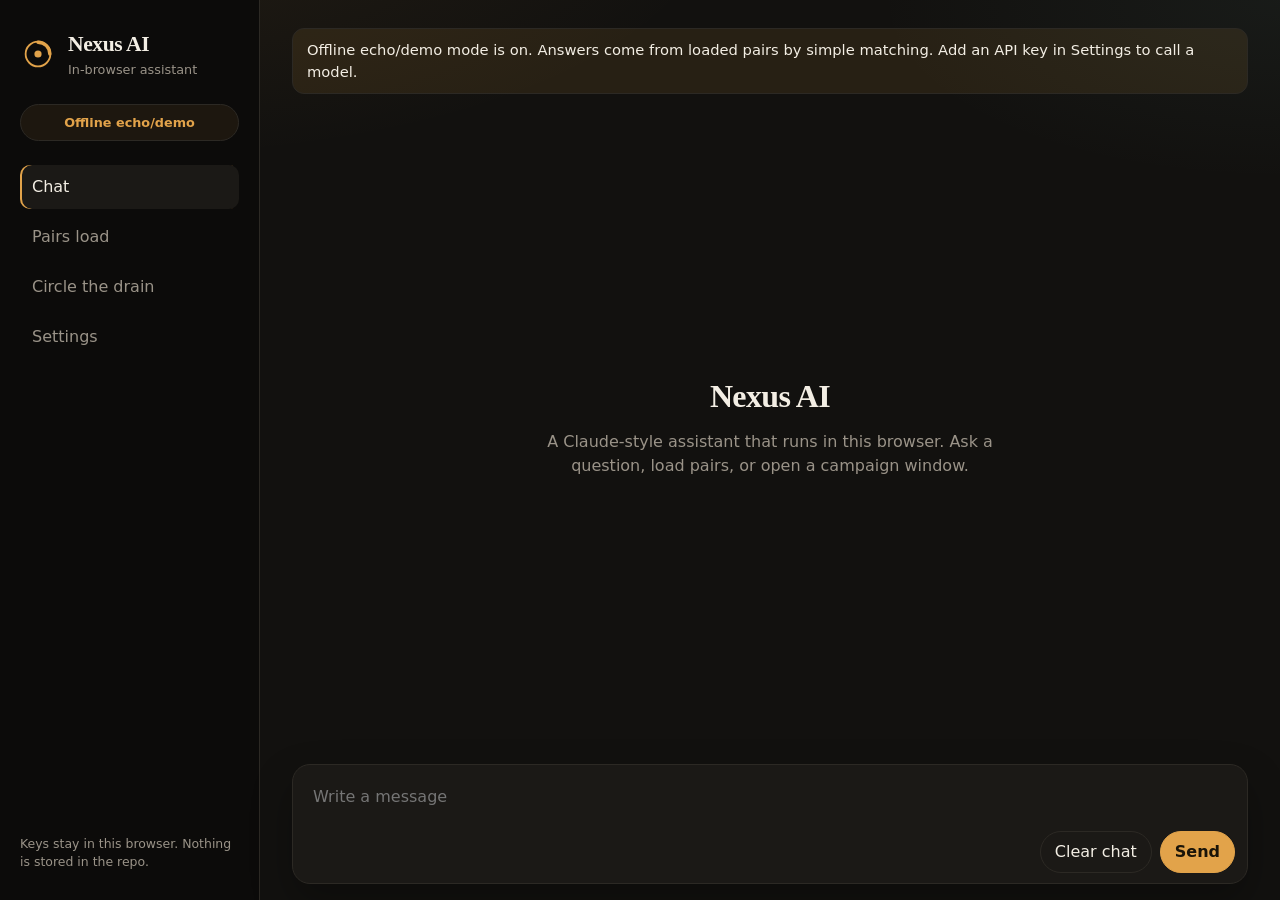
<file: index.html>
<!DOCTYPE html>
<html lang="en">
<head>
  <meta charset="utf-8">
  <meta name="viewport" content="width=device-width, initial-scale=1">
  <meta name="description" content="Nexus AI is a Claude-style assistant that runs in the browser.">
  <title>Nexus AI</title>
  <link rel="stylesheet" href="css/style.css">
  <link rel="icon" href="data:image/svg+xml,%3Csvg xmlns='http://www.w3.org/2000/svg' viewBox='0 0 32 32'%3E%3Crect width='32' height='32' rx='8' fill='%2312110f'/%3E%3Ccircle cx='16' cy='16' r='9' fill='none' stroke='%23e2a34a' stroke-width='2'/%3E%3Ccircle cx='16' cy='16' r='3' fill='%23e2a34a'/%3E%3C/svg%3E">
</head>
<body>
  <button type="button" id="menu-toggle" class="menu-toggle" aria-label="Open menu">Menu</button>
  <div class="shell">
    <aside class="sidebar" id="sidebar">
      <div class="brand">
        <svg class="logo" viewBox="0 0 32 32" aria-hidden="true">
          <circle cx="16" cy="16" r="11" fill="none" stroke="currentColor" stroke-width="1.6"></circle>
          <path d="M16 5.5 A10.5 10.5 0 0 1 26.5 16" fill="none" stroke="currentColor" stroke-width="3" stroke-linecap="round"></path>
          <circle cx="16" cy="16" r="3.2" fill="currentColor"></circle>
        </svg>
        <div>
          <h1>Nexus AI</h1>
          <p class="tag">In-browser assistant</p>
        </div>
      </div>
      <div id="mode-badge" class="mode-badge demo">Offline echo/demo</div>
      <nav class="nav" aria-label="Main">
        <button type="button" data-panel="chat">Chat</button>
        <button type="button" data-panel="pairs">Pairs load</button>
        <button type="button" data-panel="campaigns">Circle the drain</button>
        <button type="button" data-panel="settings">Settings</button>
      </nav>
      <p class="sidebar-foot">Keys stay in this browser. Nothing is stored in the repo.</p>
    </aside>

    <main class="main">
      <section id="panel-chat" class="panel chat-panel">
        <div id="chat-banner" class="banner demo" role="status"></div>
        <div id="messages" class="messages" aria-live="polite"></div>
        <form id="chat-form" class="composer-wrap">
          <label class="sr-only" for="composer">Message</label>
          <textarea id="composer" rows="1" placeholder="Write a message"></textarea>
          <div class="composer-actions">
            <button type="button" id="clear-chat-btn" class="btn subtle">Clear chat</button>
            <button type="submit" id="send-btn" class="btn primary">Send</button>
          </div>
        </form>
      </section>

      <section id="panel-pairs" class="panel" hidden>
        <header class="panel-head">
          <h2>Pairs load</h2>
          <p>Import matched prompt and answer pairs from JSON or CSV. They become few-shot context for a model, and they are the answers in offline demo mode.</p>
        </header>
        <div class="toolbar">
          <span id="pairs-status" class="status-chip">No pairs loaded</span>
          <button type="button" id="load-sample-btn" class="btn">Load sample</button>
          <label class="btn file-btn">
            Load file
            <input id="pairs-file" type="file" accept=".json,.csv,application/json,text/csv">
          </label>
          <button type="button" id="clear-pairs-btn" class="btn subtle">Clear pairs</button>
        </div>
        <div id="pairs-list" class="card-list"></div>
      </section>

      <section id="panel-campaigns" class="panel" hidden>
        <header class="panel-head">
          <h2>Circle the drain</h2>
          <p>Open campaign windows for users and developers, log signups, and watch the loop: developers build, users join, more developers follow.</p>
        </header>
        <div id="campaign-loop" class="loop" aria-label="Growth loop"></div>
        <div class="split">
          <form id="campaign-form" class="card form-card">
            <h3>New window</h3>
            <label>
              Name
              <input id="campaign-name" type="text" required maxlength="80" placeholder="Spring developer push">
            </label>
            <div class="row">
              <label>
                Start date
                <input id="campaign-start" type="date" required>
              </label>
              <label>
                End date
                <input id="campaign-end" type="date" required>
              </label>
            </div>
            <label>
              Audience
              <select id="campaign-audience">
                <option value="developers">Developers</option>
                <option value="users">Users</option>
              </select>
            </label>
            <button type="submit" class="btn primary">Create window</button>
          </form>
          <form id="signup-form" class="card form-card">
            <h3>Log a signup</h3>
            <label>
              Window
              <select id="signup-window" required></select>
            </label>
            <label>
              Name or note
              <input id="signup-note" type="text" maxlength="80" placeholder="Optional">
            </label>
            <button type="submit" class="btn primary">Add signup</button>
          </form>
        </div>
        <div class="toolbar">
          <button type="button" id="export-campaigns" class="btn">Export JSON</button>
          <button type="button" id="import-campaigns" class="btn">Import JSON</button>
          <input id="import-campaigns-file" type="file" accept=".json,application/json" hidden>
        </div>
        <div id="campaign-list" class="card-list"></div>
      </section>

      <section id="panel-settings" class="panel" hidden>
        <header class="panel-head">
          <h2>Settings</h2>
          <p>Paste your own API key if you want to call a model. The key is stored only in localStorage and is sent only to the provider URL you set. Leave it empty to stay in offline echo/demo mode.</p>
        </header>
        <div class="card form-card">
          <label>
            Provider
            <select id="provider">
              <option value="openai">OpenAI-compatible</option>
              <option value="anthropic">Anthropic-compatible</option>
            </select>
          </label>
          <label>
            Base URL
            <input id="base-url" type="url" placeholder="https://api.x.ai/v1" spellcheck="false">
          </label>
          <label>
            Model
            <input id="model" type="text" placeholder="grok-4" spellcheck="false">
          </label>
          <label>
            API key
            <span class="key-row">
              <input id="api-key" type="password" autocomplete="off" spellcheck="false" placeholder="Stored only in this browser">
              <button type="button" id="toggle-key" class="btn subtle">Show</button>
            </span>
          </label>
          <div class="toolbar">
            <button type="button" id="save-settings" class="btn primary">Save settings</button>
            <button type="button" id="clear-key" class="btn subtle">Clear key</button>
          </div>
          <p id="settings-status" class="form-status" role="status"></p>
          <p class="muted hint">Many providers block browser requests because of CORS. If a live call fails, the key may still be valid, and demo mode will keep working without a network call.</p>
        </div>
      </section>
    </main>
  </div>

  <script src="js/sample-pairs.js"></script>
  <script src="js/storage.js"></script>
  <script src="js/pairs.js"></script>
  <script src="js/campaigns.js"></script>
  <script src="js/api.js"></script>
  <script src="js/chat.js"></script>
  <script src="js/app.js"></script>
</body>
</html>
</file>
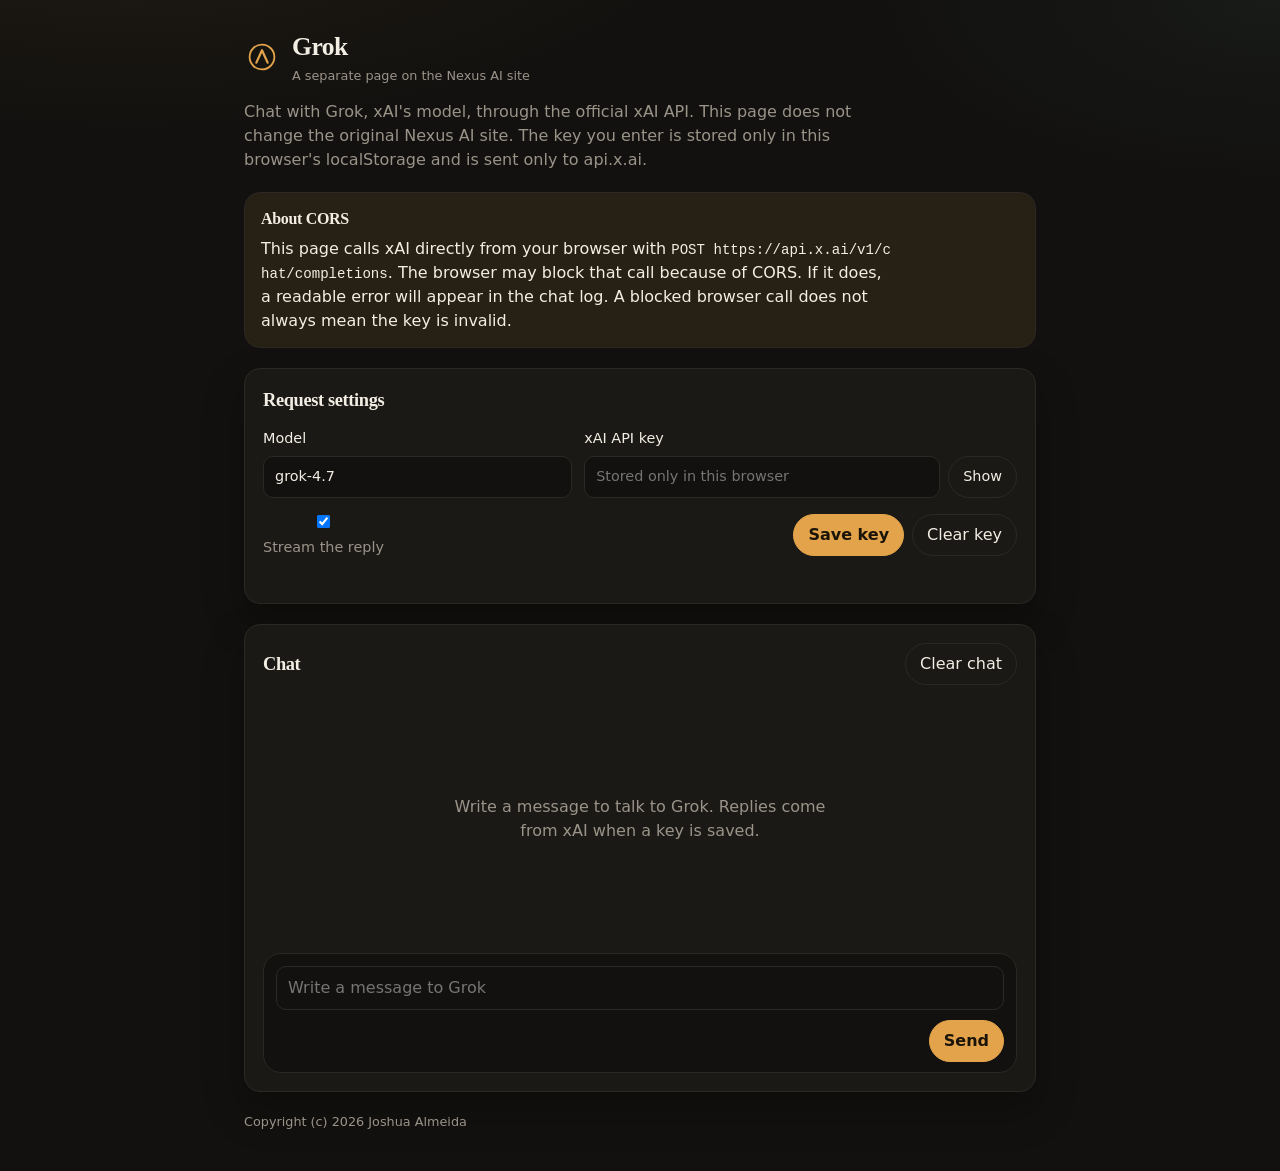
<file: grok.html>
<!DOCTYPE html>
<html lang="en">
<head>
  <meta charset="utf-8">
  <meta name="viewport" content="width=device-width, initial-scale=1">
  <meta name="description" content="A separate Nexus AI page for chatting with Grok, xAI's model. Your API key stays in this browser and is sent only to api.x.ai.">
  <title>Grok</title>
  <link rel="stylesheet" href="grok.css">
  <link rel="icon" href="data:image/svg+xml,%3Csvg xmlns='http://www.w3.org/2000/svg' viewBox='0 0 32 32'%3E%3Crect width='32' height='32' rx='8' fill='%2312110f'/%3E%3Ccircle cx='16' cy='16' r='9' fill='none' stroke='%23e2a34a' stroke-width='2'/%3E%3Cpath d='M11 20 L16 11 L21 20' fill='none' stroke='%23e2a34a' stroke-width='2' stroke-linecap='round' stroke-linejoin='round'/%3E%3C/svg%3E">
</head>
<body>
  <div class="page">
    <header class="top">
      <div class="brand">
        <svg class="logo" viewBox="0 0 32 32" aria-hidden="true">
          <circle cx="16" cy="16" r="11" fill="none" stroke="currentColor" stroke-width="1.6"></circle>
          <path d="M11 21 L16 10 L21 21" fill="none" stroke="currentColor" stroke-width="2" stroke-linecap="round" stroke-linejoin="round"></path>
        </svg>
        <div>
          <h1>Grok</h1>
          <p class="tag">A separate page on the Nexus AI site</p>
        </div>
      </div>
      <p class="intro">Chat with Grok, xAI's model, through the official xAI API. This page does not change the original Nexus AI site. The key you enter is stored only in this browser's localStorage and is sent only to api.x.ai.</p>
    </header>

    <aside id="grok-cors-note" class="notice" role="note">
      <h2>About CORS</h2>
      <p>This page calls xAI directly from your browser with <code>POST https://api.x.ai/v1/chat/completions</code>. The browser may block that call because of CORS. If it does, a readable error will appear in the chat log. A blocked browser call does not always mean the key is invalid.</p>
    </aside>

    <section class="settings" aria-labelledby="grok-settings-heading">
      <h2 id="grok-settings-heading">Request settings</h2>
      <div class="fields">
        <label for="grok-model">
          Model
          <input id="grok-model" type="text" spellcheck="false" autocomplete="off" value="grok-4.7" placeholder="grok-4.7">
        </label>
        <label for="grok-api-key">
          xAI API key
          <span class="key-row">
            <input id="grok-api-key" type="password" spellcheck="false" autocomplete="off" placeholder="Stored only in this browser">
            <button type="button" id="grok-toggle-key" class="btn subtle">Show</button>
          </span>
        </label>
      </div>
      <div class="toolbar">
        <label class="check" for="grok-stream">
          <input id="grok-stream" type="checkbox" checked>
          Stream the reply
        </label>
        <button type="button" id="grok-save-key" class="btn primary">Save key</button>
        <button type="button" id="grok-clear-key" class="btn subtle">Clear key</button>
      </div>
      <p id="grok-status" class="status" role="status"></p>
    </section>

    <section class="chat" aria-labelledby="grok-chat-heading">
      <div class="chat-head">
        <h2 id="grok-chat-heading">Chat</h2>
        <button type="button" id="grok-clear-chat" class="btn subtle">Clear chat</button>
      </div>
      <div id="grok-log" class="log" aria-live="polite"></div>
      <form id="grok-form" class="composer">
        <label class="sr-only" for="grok-composer">Message</label>
        <textarea id="grok-composer" rows="1" placeholder="Write a message to Grok"></textarea>
        <div class="composer-actions">
          <button type="submit" id="grok-send" class="btn primary">Send</button>
        </div>
      </form>
    </section>

    <footer class="foot">
      <p>Copyright (c) 2026 Joshua Almeida</p>
    </footer>
  </div>
  <script src="grok.js"></script>
</body>
</html>
</file>
<file: css/style.css>
/* Nexus AI — warm night studio theme */

:root {
  --bg: #12110f;
  --bg-raise: #1b1916;
  --sidebar: #0c0b0a;
  --ink: #f3eee4;
  --muted: #9a9388;
  --line: #2c2924;
  --accent: #e2a34a;
  --accent-ink: #1a1408;
  --teal: #7eb6ad;
  --demo: #e2a34a;
  --live: #7eb6ad;
  --danger: #d1725c;
  --user: #2a241c;
  --shadow: 0 18px 40px rgba(0, 0, 0, 0.28);
  --sans: ui-sans-serif, system-ui, "Segoe UI", Roboto, Helvetica, Arial, sans-serif;
  --serif: ui-serif, "Iowan Old Style", "Palatino Linotype", Palatino, Georgia, serif;
  --radius: 16px;
}

* {
  box-sizing: border-box;
}

html,
body {
  margin: 0;
  min-height: 100%;
  background: var(--bg);
  color: var(--ink);
  font-family: var(--sans);
  font-size: 16px;
  line-height: 1.5;
}

body {
  background-image:
    radial-gradient(1200px 500px at 10% -10%, rgba(226, 163, 74, 0.08), transparent 50%),
    radial-gradient(900px 400px at 100% 0%, rgba(126, 182, 173, 0.06), transparent 45%);
}

button,
input,
select,
textarea {
  font: inherit;
  color: inherit;
}

h1,
h2,
h3 {
  font-family: var(--serif);
  font-weight: 600;
  letter-spacing: -0.02em;
  margin: 0;
}

p {
  margin: 0;
}

.sr-only {
  position: absolute;
  width: 1px;
  height: 1px;
  padding: 0;
  margin: -1px;
  overflow: hidden;
  clip: rect(0, 0, 0, 0);
  border: 0;
}

.shell {
  display: grid;
  grid-template-columns: 260px minmax(0, 1fr);
  min-height: 100vh;
}

.sidebar {
  background: var(--sidebar);
  border-right: 1px solid var(--line);
  padding: 28px 20px;
  display: flex;
  flex-direction: column;
  gap: 24px;
}

.brand {
  display: flex;
  gap: 12px;
  align-items: center;
}

.logo {
  width: 36px;
  height: 36px;
  color: var(--accent);
  flex: none;
}

.brand h1 {
  font-size: 1.35rem;
}

.tag,
.sidebar-foot,
.muted {
  color: var(--muted);
}

.tag {
  font-size: 0.8rem;
}

.sidebar-foot {
  margin-top: auto;
  font-size: 0.78rem;
}

.mode-badge {
  border-radius: 999px;
  padding: 8px 12px;
  font-size: 0.8rem;
  font-weight: 600;
  border: 1px solid var(--line);
  text-align: center;
}

.mode-badge.demo {
  color: var(--demo);
  background: rgba(226, 163, 74, 0.08);
}

.mode-badge.live {
  color: var(--live);
  background: rgba(126, 182, 173, 0.1);
}

.nav {
  display: flex;
  flex-direction: column;
  gap: 6px;
}

.nav button {
  appearance: none;
  background: transparent;
  border: 0;
  color: var(--muted);
  text-align: left;
  padding: 10px 12px;
  border-radius: 10px;
  cursor: pointer;
}

.nav button:hover,
.nav button:focus-visible {
  background: var(--bg-raise);
  color: var(--ink);
  outline: none;
}

.nav button.active {
  background: var(--bg-raise);
  color: var(--ink);
  box-shadow: inset 2px 0 0 var(--accent);
}

.menu-toggle {
  display: none;
  position: fixed;
  top: 12px;
  left: 12px;
  z-index: 20;
  background: var(--bg-raise);
  border: 1px solid var(--line);
  border-radius: 999px;
  padding: 8px 14px;
  cursor: pointer;
}

.main {
  min-width: 0;
  display: flex;
  flex-direction: column;
}

.panel {
  flex: 1;
  display: flex;
  flex-direction: column;
  min-height: 100vh;
  padding: 28px 32px 24px;
  gap: 20px;
}

.panel[hidden] {
  display: none !important;
}

.panel-head h2 {
  font-size: 1.8rem;
  margin-bottom: 8px;
}

.panel-head p,
.hint {
  max-width: 62ch;
}

.chat-panel {
  padding-bottom: 16px;
}

.banner {
  border-radius: 12px;
  padding: 10px 14px;
  font-size: 0.92rem;
  border: 1px solid var(--line);
}

.banner.demo {
  background: rgba(226, 163, 74, 0.1);
}

.banner.live {
  background: rgba(126, 182, 173, 0.1);
}

.messages {
  flex: 1;
  overflow: auto;
  display: flex;
  flex-direction: column;
  gap: 14px;
  padding: 8px 2px 16px;
}

.empty-state {
  margin: auto;
  text-align: center;
  max-width: 28rem;
  color: var(--muted);
}

.empty-state h2 {
  color: var(--ink);
  font-size: 2rem;
  margin-bottom: 10px;
}

.bubble {
  max-width: 40rem;
  border: 1px solid var(--line);
  border-radius: var(--radius);
  padding: 14px 16px;
  background: var(--bg-raise);
}

.bubble.user {
  margin-left: auto;
  background: var(--user);
}

.bubble .who {
  font-size: 0.75rem;
  letter-spacing: 0.04em;
  text-transform: uppercase;
  color: var(--muted);
  margin-bottom: 6px;
}

.bubble .meta {
  margin-top: 8px;
  font-size: 0.75rem;
  color: var(--muted);
}

.composer-wrap {
  display: flex;
  flex-direction: column;
  gap: 10px;
  background: var(--bg-raise);
  border: 1px solid var(--line);
  border-radius: 18px;
  padding: 12px 12px 10px;
  box-shadow: var(--shadow);
}

#composer {
  width: 100%;
  resize: none;
  border: 0;
  background: transparent;
  min-height: 44px;
  max-height: 160px;
  padding: 8px 8px 0;
  outline: none;
}

.composer-actions,
.toolbar {
  display: flex;
  gap: 8px;
  flex-wrap: wrap;
  align-items: center;
}

.composer-actions {
  justify-content: flex-end;
}

.btn {
  appearance: none;
  border: 1px solid var(--line);
  background: #23211d;
  color: var(--ink);
  border-radius: 999px;
  padding: 8px 14px;
  cursor: pointer;
}

.btn:hover,
.btn:focus-visible {
  border-color: #4a453c;
  outline: none;
}

.btn.primary {
  background: var(--accent);
  border-color: var(--accent);
  color: var(--accent-ink);
  font-weight: 650;
}

.btn.subtle {
  background: transparent;
}

.btn.danger,
.btn.subtle.danger {
  color: var(--danger);
}

.btn:disabled {
  opacity: 0.55;
  cursor: default;
}

.file-btn {
  display: inline-flex;
  align-items: center;
  cursor: pointer;
}

.file-btn input {
  position: absolute;
  width: 1px;
  height: 1px;
  opacity: 0;
}

.status-chip {
  color: var(--muted);
  margin-right: auto;
}

.card-list {
  display: grid;
  gap: 12px;
}

.pair-card,
.campaign-card,
.card {
  background: var(--bg-raise);
  border: 1px solid var(--line);
  border-radius: var(--radius);
  padding: 16px 18px;
}

.pair-card h3,
.campaign-card h3,
.form-card h3 {
  font-size: 1.05rem;
  margin-bottom: 8px;
}

.pair-card p,
.campaign-card .muted {
  color: var(--muted);
}

.split {
  display: grid;
  grid-template-columns: repeat(2, minmax(0, 1fr));
  gap: 16px;
}

.form-card {
  display: flex;
  flex-direction: column;
  gap: 12px;
}

.form-card label,
.card label {
  display: flex;
  flex-direction: column;
  gap: 6px;
  font-size: 0.9rem;
}

.form-card input,
.form-card select,
#base-url,
#model,
#api-key,
#provider {
  background: var(--bg);
  border: 1px solid var(--line);
  border-radius: 10px;
  padding: 9px 11px;
}

.row {
  display: grid;
  grid-template-columns: 1fr 1fr;
  gap: 12px;
}

.key-row {
  display: flex;
  gap: 8px;
}

.key-row input {
  flex: 1;
}

.form-status {
  min-height: 1.2em;
  font-size: 0.9rem;
}

.form-status.ok {
  color: var(--teal);
}

.loop {
  display: flex;
  flex-wrap: wrap;
  gap: 10px;
  align-items: stretch;
  justify-content: center;
}

.loop-node {
  background: var(--bg-raise);
  border: 1px solid var(--line);
  border-radius: 18px;
  min-width: 150px;
  flex: 1;
  padding: 16px;
  text-align: center;
}

.loop-count {
  font-family: var(--serif);
  font-size: 2rem;
  margin: 6px 0 2px;
}

.loop-arrow {
  align-self: center;
  color: var(--accent);
  font-size: 1.4rem;
}

.campaign-head {
  display: flex;
  justify-content: space-between;
  gap: 10px;
  align-items: start;
}

.pill {
  font-size: 0.75rem;
  border-radius: 999px;
  padding: 3px 8px;
  border: 1px solid var(--line);
  white-space: nowrap;
}

.pill.active {
  color: var(--teal);
}

.signup-list {
  margin: 10px 0 12px;
  padding-left: 18px;
  color: var(--muted);
}

@media (max-width: 800px) {
  .shell {
    grid-template-columns: 1fr;
  }

  .menu-toggle {
    display: block;
  }

  .sidebar {
    position: fixed;
    inset: 0 auto 0 0;
    width: min(80vw, 280px);
    z-index: 15;
    transform: translateX(-105%);
    transition: transform 0.2s ease;
  }

  body.nav-open .sidebar {
    transform: none;
  }

  .panel {
    min-height: 100vh;
    padding: 64px 16px 16px;
  }

  .split,
  .row {
    grid-template-columns: 1fr;
  }
}

@media (prefers-reduced-motion: reduce) {
  * {
    transition: none !important;
  }
}
</file>
<file: grok.css>
/* Grok page — separate from the Nexus AI site styles */

:root {
  --bg: #12110f;
  --bg-raise: #1b1916;
  --ink: #f3eee4;
  --muted: #9a9388;
  --line: #2c2924;
  --accent: #e2a34a;
  --accent-ink: #1a1408;
  --teal: #7eb6ad;
  --danger: #d1725c;
  --user: #2a241c;
  --shadow: 0 18px 40px rgba(0, 0, 0, 0.28);
  --sans: ui-sans-serif, system-ui, "Segoe UI", Roboto, Helvetica, Arial, sans-serif;
  --serif: ui-serif, "Iowan Old Style", "Palatino Linotype", Palatino, Georgia, serif;
  --radius: 16px;
}

* {
  box-sizing: border-box;
}

html,
body {
  margin: 0;
  min-height: 100%;
  background: var(--bg);
  color: var(--ink);
  font-family: var(--sans);
  font-size: 16px;
  line-height: 1.5;
}

body {
  background-image:
    radial-gradient(1200px 500px at 10% -10%, rgba(226, 163, 74, 0.08), transparent 50%),
    radial-gradient(900px 400px at 100% 0%, rgba(126, 182, 173, 0.06), transparent 45%);
}

button,
input,
textarea {
  font: inherit;
  color: inherit;
}

h1,
h2 {
  font-family: var(--serif);
  font-weight: 600;
  letter-spacing: -0.02em;
  margin: 0;
}

p {
  margin: 0;
}

code {
  font-family: ui-monospace, SFMono-Regular, Menlo, Consolas, monospace;
  font-size: 0.88em;
  word-break: break-all;
}

.sr-only {
  position: absolute;
  width: 1px;
  height: 1px;
  padding: 0;
  margin: -1px;
  overflow: hidden;
  clip: rect(0, 0, 0, 0);
  border: 0;
}

.page {
  max-width: 52rem;
  margin: 0 auto;
  padding: 28px 20px 40px;
  display: flex;
  flex-direction: column;
  gap: 20px;
  min-height: 100vh;
}

.top {
  display: flex;
  flex-direction: column;
  gap: 14px;
}

.brand {
  display: flex;
  gap: 12px;
  align-items: center;
}

.logo {
  width: 36px;
  height: 36px;
  color: var(--accent);
  flex: none;
}

.brand h1 {
  font-size: 1.6rem;
}

.tag,
.foot,
.muted,
.intro {
  color: var(--muted);
}

.tag {
  font-size: 0.8rem;
}

.intro,
.notice p {
  max-width: 62ch;
}

.notice {
  background: rgba(226, 163, 74, 0.1);
  border: 1px solid var(--line);
  border-radius: var(--radius);
  padding: 14px 16px;
}

.notice h2 {
  font-size: 1rem;
  margin-bottom: 6px;
}

.settings,
.chat {
  background: var(--bg-raise);
  border: 1px solid var(--line);
  border-radius: var(--radius);
  padding: 18px;
  box-shadow: var(--shadow);
}

.settings h2,
.chat-head h2 {
  font-size: 1.15rem;
}

.settings h2 {
  margin-bottom: 14px;
}

.fields {
  display: grid;
  grid-template-columns: 1fr 1.4fr;
  gap: 12px;
}

.settings label,
.card label {
  display: flex;
  flex-direction: column;
  gap: 6px;
  font-size: 0.9rem;
}

.settings input[type="text"],
.settings input[type="password"],
#grok-composer {
  background: var(--bg);
  border: 1px solid var(--line);
  border-radius: 10px;
  padding: 9px 11px;
  width: 100%;
}

#grok-composer {
  resize: none;
  min-height: 44px;
  max-height: 160px;
  outline: none;
}

.key-row {
  display: flex;
  gap: 8px;
}

.key-row input {
  flex: 1;
}

.toolbar,
.composer-actions,
.chat-head {
  display: flex;
  gap: 8px;
  flex-wrap: wrap;
  align-items: center;
}

.toolbar {
  margin-top: 14px;
}

.chat-head {
  justify-content: space-between;
  margin-bottom: 12px;
}

.check {
  display: inline-flex;
  align-items: center;
  gap: 8px;
  margin-right: auto;
  font-size: 0.9rem;
  color: var(--muted);
  cursor: pointer;
}

.btn {
  appearance: none;
  border: 1px solid var(--line);
  background: #23211d;
  color: var(--ink);
  border-radius: 999px;
  padding: 8px 14px;
  cursor: pointer;
}

.btn:hover,
.btn:focus-visible {
  border-color: #4a453c;
  outline: none;
}

.btn.primary {
  background: var(--accent);
  border-color: var(--accent);
  color: var(--accent-ink);
  font-weight: 650;
}

.btn.subtle {
  background: transparent;
}

.btn:disabled {
  opacity: 0.55;
  cursor: default;
}

.status {
  min-height: 1.2em;
  margin-top: 10px;
  font-size: 0.9rem;
}

.status.ok {
  color: var(--teal);
}

.status.error {
  color: var(--danger);
}

.chat {
  flex: 1;
  display: flex;
  flex-direction: column;
  min-height: 28rem;
}

.log {
  flex: 1;
  overflow: auto;
  display: flex;
  flex-direction: column;
  gap: 12px;
  padding: 4px 0 16px;
  min-height: 16rem;
}

.empty {
  margin: auto;
  text-align: center;
  color: var(--muted);
  max-width: 24rem;
}

.bubble {
  max-width: 40rem;
  border: 1px solid var(--line);
  border-radius: var(--radius);
  padding: 14px 16px;
  background: var(--bg);
  white-space: pre-wrap;
  overflow-wrap: anywhere;
}

.bubble.user {
  margin-left: auto;
  background: var(--user);
}

.bubble.error {
  border-color: rgba(209, 114, 92, 0.5);
  color: var(--danger);
}

.bubble .who {
  font-size: 0.75rem;
  letter-spacing: 0.04em;
  text-transform: uppercase;
  color: var(--muted);
  margin-bottom: 6px;
}

.bubble.pending .body {
  color: var(--muted);
  font-style: italic;
}

.composer {
  display: flex;
  flex-direction: column;
  gap: 10px;
  background: var(--bg);
  border: 1px solid var(--line);
  border-radius: 18px;
  padding: 12px 12px 10px;
}

.composer-actions {
  justify-content: flex-end;
}

.foot {
  font-size: 0.8rem;
}

@media (max-width: 700px) {
  .page {
    padding: 20px 14px 32px;
  }

  .fields {
    grid-template-columns: 1fr;
  }

  .chat {
    min-height: 22rem;
  }
}

@media (prefers-reduced-motion: reduce) {
  * {
    transition: none !important;
  }
}
</file>
